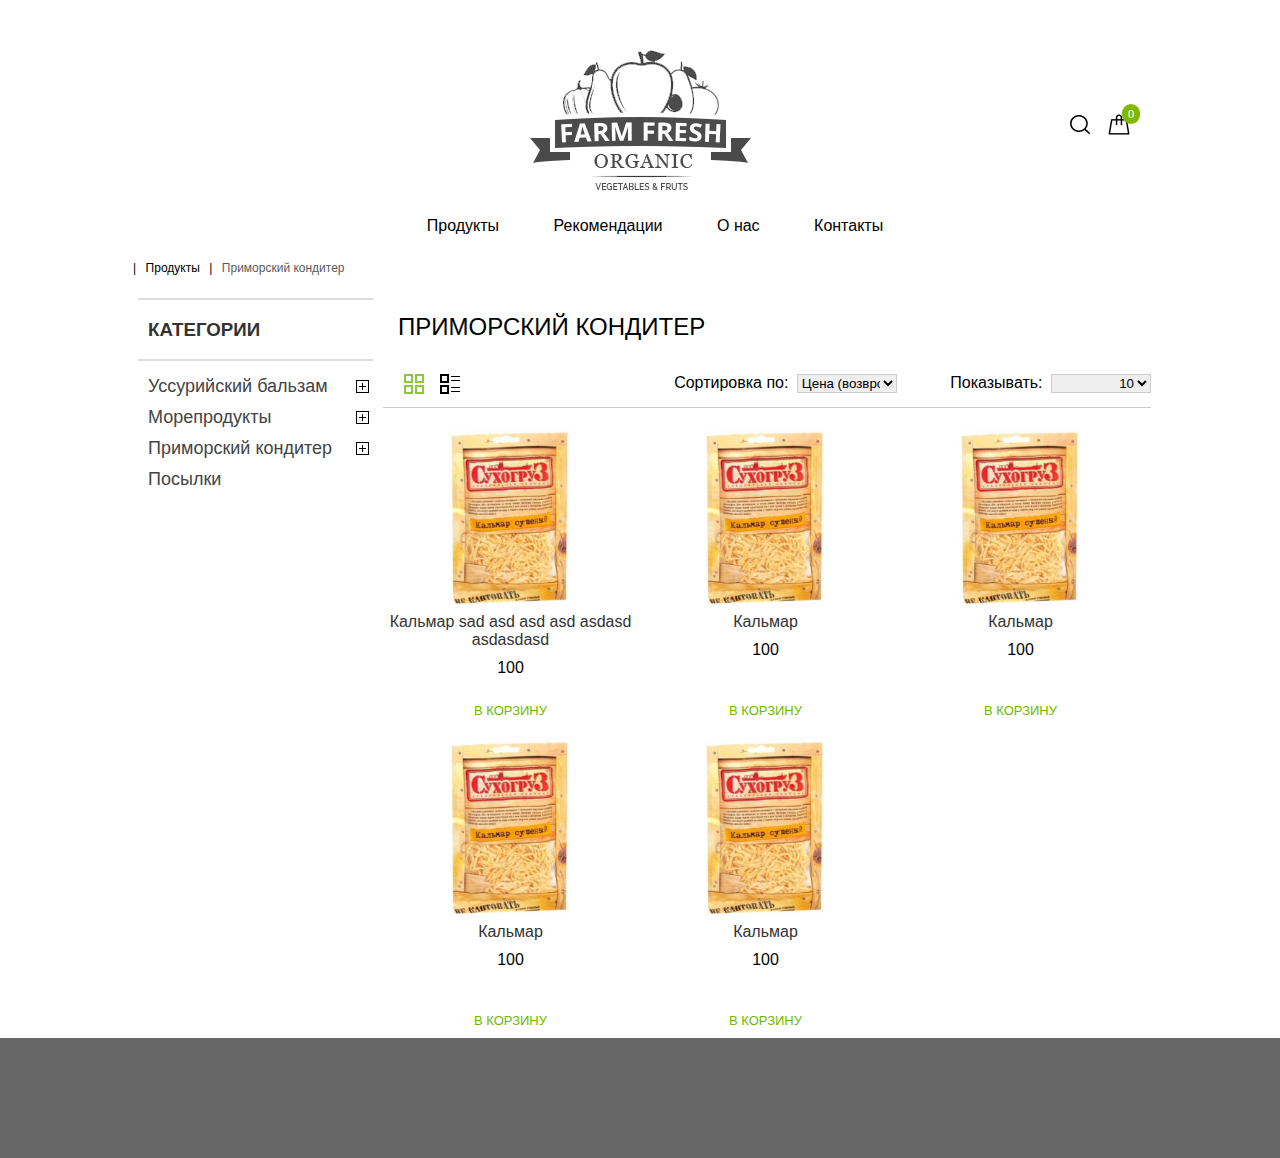
<file: products.html>
<!DOCTYPE html>
<html lang="en">
<head>
    <meta charset="UTF-8">
    <meta name="viewport" content="width=device-width, initial-scale=1.0">
    <meta http-equiv="X-UA-Compatible" content="ie=edge">
    <title>Document</title>
    <link rel="stylesheet" href="https://use.fontawesome.com/releases/v5.5.0/css/all.css" integrity="sha384-B4dIYHKNBt8Bc12p+WXckhzcICo0wtJAoU8YZTY5qE0Id1GSseTk6S+L3BlXeVIU" crossorigin="anonymous">
    <link rel="stylesheet" href="css/main.css" />
    <link rel="stylesheet" href="css/mobile.css" />
    <link rel="stylesheet" href="css/slider.css" />
    <link rel="stylesheet" href="css/hidden-fast-view.css">
    <script src="js/jquery.js"></script>
    <script src='js/ui.actions.js'></script>
    <script src='js/mobile.js'></script>
    <script src="js/slider.js"></script>
    <script src='js/catogorys.list.js'></script>
    <script src="js/change.view.style.js"></script>
    <script src="js/fast.product.view.js"></script>
    <script src="js/card.js"></script>
    <script src="js/main.js"></script>
</head>
<body>
    <div id='hidden-fast-view'>
        <div id='product-info-wrapper'>
            <div class="top">
                <a id='close-hidden-fast-view'><i class="fas fa-times"></i></a>
            </div>
        </div>
    </div>
    <div class="container">
        <div class="row header">
            <div class="logo">
                <a href="#">
                    <img src='imgs/logo.jpg'/>
                </a>
            </div>
            <div class="top-btns">
                <ul>
                    <li>
                        <a href='#' id='open-search-btn' class='search-btn'></a>
                    </li>
                    <li>
                        <a href="#" class='card-btn'><b>12</b></a>
                    </li>
                </ul>

                <div id='search-form'>
                    <form>
                        <input  type='text'/>
                        <button id='search-submit-btn' title='поиск'></button>
                    </form>
                </div>
            </div>
        </div>
        <div class="row" id='top-menu'>
            <!--NAVBAR-->
            <div class='toggle-btn menu-toggle-btn' data-toggle='0'>

            </div>
            <nav id='top-menu'>
                <ul>
                    <li>
                        <a href="#" data-toggle='0' class='dropdown-link'>
                            Продукты
                        </a>
                        <ul>
                            <li><a href='products.html'>Алкоголь</a></li>
                            <li><a href='products.html'>Конфеты</a></li>
                            <li><a href='products.html'>Шоколад</a></li>
                            <li><a href='products.html'>Морепродукты</a></li>
                        </ul>
                    </li>
                    <li>
                        <a href="#">Рекомендации</a>
                    </li>
                    <li>
                        <a href="#">О нас</a>
                    </li>
                    <li>
                        <a href="#">Контакты</a>
                    </li>
                </ul>
            </nav>

            <!--NAVBAR-->
        </div>
        
    </div>
    <div class="row" id="top-static-menu">
        <!--NAVBAR-->
        <div class='toggle-btn menu-toggle-btn' data-toggle='0'></div>

        <nav>
            <ul>
                <li>
                    <a data-toggle='0' class='dropdown-link'>
                        Продукты
                    </a>
                    <ul>
                        <li><a href='products.html'>Алкоголь</a></li>
                        <li><a href='products.html'>Конфеты</a></li>
                        <li><a href='products.html'>Шоколад</a></li>
                        <li><a href='products.html'>Морепродукты</a></li>
                    </ul>
                </li>
                <li>
                    <a href="#">Рекомендации</a>
                </li>
                <li>
                    <a href="#">О нас</a>
                </li>
                <li>
                    <a href="#">Контакты</a>
                </li>
            </ul>
        </nav>
        <!--NAVBAR-->
    </div>

    <div class="container bg-lg">
        <div class="row">
            <div class="breadcrumbs">
                <ul>
                    <li><a href='index.html' title='на главную'><i class='fa fa-home'></i></a></li>
                    <li>|</li>
                    <li><a href='#'>Продукты</a></li>
                    <li>|</li>
                    <li><a href='#' class='active'>Приморский кондитер</a></li>
                </ul>
            </div>
        </div>
        <div class="row">
            <!--DESKTOP CATEGORYS-->
            <div class="col-lg-3 hidden-sm col-categorys">
                <div class="box-header">
                    <h3>
                        Категории
                    </h3>
                </div>
                <div class="box-list">
                    <ul class='root-list'>
                        <li>
                            <a href="#" class='dropdown-content'>Уссурийский бальзам<i class='dropdown-list-btn'></i></a>
                            <ul>
                                <li>
                                    <a href="#">Крепкий алкоголь</a>
                                </li>
                                <li>
                                    <a href="#">Слабый алкоголь</a>
                                </li>
                            </ul>
                        </li>
                        <li >
                            <a href="#" class='dropdown-content'>Морепродукты<i class='dropdown-list-btn'></i></a>
                            <ul>
                                <li>
                                    <a href="#">Кальмар</a>
                                </li>
                                <li>
                                    <a href="#">Морская капуста</a>
                                </li>
                            </ul>
                        </li>
                        <li>
                            <a href="#" class='dropdown-content'>Приморский кондитер<i class='dropdown-list-btn'></i></a>
                            <ul>
                                <li><a href="#">Конфеты</a></li>
                                <li><a href="#">Шоколад</a></li>
                            </ul>
                        </li>
                        <li><a href="#">Посылки</a></li>
                    </ul>
                </div>
            </div>
            <!--DESKTOP CATEGORYS-->

            <div class='col-lg-9 col-sm-12 products-content'>
                <!--ORDERS AND VIEW BTNS-->
                <div class="page-title">
                    <h2>Приморский кондитер</h2>
                </div>
                <div class="filter-and-view-options">
                    <div class="view-btns hidden-sm">
                        <ul>
                            <li>
                                <div class="btn btn-grid btn-active"></div>
                            </li>
                            <li>
                                <div class="btn btn-list"></div>
                            </li>
                        </ul>
                    </div>
                    <div class="order-page-btns">
                        <span>Сортировка по: </span>
                        <select>
                            <option>Цена (возвростание)</option>
                            <option>Цена (убывание)</option>
                        </select>
                        <span class='invisible'>#####</span>
                        <span>Показывать: </span>
                        <select name="per-on-page" id="per-on-page">
                            <option value="10">10</option>
                            <option value="15">15</option>
                            <option value="30">30</option>
                        </select>
                    </div>
                </div>
                <!--ORDERS AND VIEW BTNS-->

            <div class="line"></div>

            <!--PRODUCST LIST-->
            <div class='product-item col-lg-3 col-sm-12'>
                <div class="product-content">
                    <div class='product-image' style="background-image: url('imgs/test-products/1.png')">
                        <div class="hidden-block">
                            <ul>
                                <li>
                                    <a data-product-id='1' class='quick-view-btn' title='быстрый просмотр'></a>
                                </li>
                                <li>
                                    <a class='add-to-basket-btn' title='добавить в корзину'></a>
                                </li>
                            </ul>
                        </div>
                    </div>
                    <div class="product-title">
                        <a href="#" title='Кальмар'>
                            <h4>Кальмар sad asd asd asd asdasd asdasdasd</h4>
                        </a>
                    </div>
                    <div class="product-shor-description">
                            Lorem Ipsum - это текст-"рыба", часто используемый в печати и вэб-дизайне. 
                            Lorem Ipsum является стандартной "рыбой" для текстов на латинице с начала 
                            XVI века. В то время некий безымянный печатник создал большую коллекцию 
                            размеров и форм шрифтов, используя Lore
                    </div>
                    <div class="product-price">
                        100<i class="fas fa-ruble-sign"></i>
                    </div>
                    <div class="btn-add-to-card">
                        <div class="btn">В корзину</div>
                    </div>
                    <div class="btn-more-information">
                        <a href="#">Подробнее</a>
                    </div>
                </div>
            </div>
            <div class='product-item col-lg-3 col-sm-12'>
                <div class="product-content">
                    <div class='product-image' style="background-image: url('imgs/test-products/1.png')">
                        <div class="hidden-block"><ul>
                                <li>
                                    <a data-product-id='1' class='quick-view-btn' title='быстрый просмотр'></a>
                                </li>
                                <li>
                                    <a class='add-to-basket-btn' onclick="card.addToCard(1)" title='добавить в корзину'></a>
                                </li>
                            </ul>
                        </div>
                    </div>
                    <div class="product-title">
                        <a href="#" title='Кальмар'>
                            <h4>Кальмар</h4>
                        </a>
                    </div>
                    <div class="product-price">
                        100<i class="fas fa-ruble-sign"></i>
                    </div>

                    <div class="btn-add-to-card">
                        <div class="btn" onclick="card.addToCard(1)">В корзину</div>
                    </div>
                </div>
            </div>
            <div class='product-item col-lg-3 col-sm-12'>
                <div class="product-content">
                    <div class='product-image' style="background-image: url('imgs/test-products/1.png')">
                        <div class="hidden-block"><ul>
                                <li>
                                    <a data-product-id='1' class='quick-view-btn' title='быстрый просмотр'></a>
                                </li>
                                <li>
                                    <a class='add-to-basket-btn' onclick="card.addToCard(1)" title='добавить в корзину'></a>
                                </li>
                            </ul>
                        </div>
                    </div>
                    <div class="product-title">
                        <a href="#" title='Кальмар'>
                            <h4>Кальмар</h4>
                        </a>
                    </div>
                    <div class="product-price">
                        100<i class="fas fa-ruble-sign"></i>
                    </div>

                    <div class="btn-add-to-card">
                        <div class="btn" onclick="card.addToCard(1)">В корзину</div>
                    </div>
                </div>
            </div>
            <div class='product-item col-lg-3 col-sm-12'>
                <div class="product-content">
                    <div class='product-image' style="background-image: url('imgs/test-products/1.png')">
                        <div class="hidden-block"><ul>
                                <li>
                                    <a data-product-id='1' class='quick-view-btn' title='быстрый просмотр'></a>
                                </li>
                                <li>
                                    <a class='add-to-basket-btn' onclick="card.addToCard(1)" title='добавить в корзину'></a>
                                </li>
                            </ul>
                        </div>
                    </div>
                    <div class="product-title">
                        <a href="#" title='Кальмар'>
                            <h4>Кальмар</h4>
                        </a>
                    </div>
                    <div class="product-price">
                        100<i class="fas fa-ruble-sign"></i>
                    </div>

                    <div class="btn-add-to-card">
                        <div class="btn" onclick="card.addToCard(1)">В корзину</div>
                    </div>
                </div>
            </div>
            <div class='product-item col-lg-3 col-sm-12'>
                <div class="product-content">
                    <div class='product-image' style="background-image: url('imgs/test-products/1.png')">
                        <div class="hidden-block"><ul>
                                <li>
                                    <a data-product-id='1' class='quick-view-btn' title='быстрый просмотр'></a>
                                </li>
                                <li>
                                    <a class='add-to-basket-btn' onclick="card.addToCard(1)" title='добавить в корзину'></a>
                                </li>
                            </ul>
                        </div>
                    </div>
                    <div class="product-title">
                        <a href="#" title='Кальмар'>
                            <h4>Кальмар</h4>
                        </a>
                    </div>
                    <div class="product-price">
                        100<i class="fas fa-ruble-sign"></i>
                    </div>

                    <div class="btn-add-to-card">
                        <div class="btn" onclick="card.addToCard(1)">В корзину</div>
                    </div>
                </div>
            </div>
            
                <!--PRODUCTS LIST-->

            </div>
            
    </div>

        <!--MOBILE CATEGORYS-->
    <div class="row hidden-lg">
        <div class="col-sm-12 mobile-categorys">
            <div class="box-header">
                <h3>
                    Категории
                    <i class='fa fa-angle-down'></i>
                </h3>
            </div>
            <div class="box-list">
                <ul class='root-list'>
                    <li>
                        <a href="#" class='dropdown-content'>Уссурийский бальзам<i class='dropdown-list-btn'></i></a>
                        <ul>
                            <li>
                                <a href="#">Крепкий алкоголь</a>
                            </li>
                            <li>
                                <a href="#">Слабый алкоголь</a>
                            </li>
                        </ul>
                    </li>
                    <li >
                        <a href="#" class='dropdown-content'>Морепродукты<i class='dropdown-list-btn'></i></a>
                        <ul>
                            <li>
                                <a href="#">Кальмар</a>
                            </li>
                            <li>
                                <a href="#">Морская капуста</a>
                            </li>
                        </ul>
                    </li>
                    <li>
                        <a href="#" class='dropdown-content'>Приморский кондитер<i class='dropdown-list-btn'></i></a>
                        <ul>
                            <li><a href="#">Конфеты</a></li>
                            <li><a href="#">Шоколад</a></li>
                        </ul>
                    </li>
                    <li><a href="#">Посылки</a></li>
                </ul>
            </div>
        </div>
    </div>
        <!--MOBILE CATEGORYS-->
</div>
<div class="container bg-footer" id='footer'>
        <div class="row">

        </div>
    </div>
</body>
</html>
</file>
<file: css/main.css>
/**CUSTOM**/
body,html {
    padding: 0;
    margin: 0;
    font-family: 'Franklin Gothic Medium', 'Arial Narrow', Arial, sans-serif
}

a {
    cursor: pointer !important;
}

.content {
    min-height: 1200px;
}

.header {
    min-height: 120px;
}

.top-btns ul{
    padding: 0px;
    margin: 0px;
}

.top-btns ul li {
    padding: 0px;
    margin: 0px;
    display: inline-block;
    margin-left: 10px;
}

.top-btns ul li a{
    display: block;
    width: 25px;
    height: 25px;
    padding: 0px;
    border: 0px;
    cursor: pointer;
    position: relative;
    float: right;
}

.top-btns{
    float: right;
    padding-right: 20px;
    position: relative;
    text-align: right;
    width: 100px;
}

.logo{
    position: relative;
}

.search-btn {
    background: url('../imgs/nav-icon.png') no-repeat ;
    background-position-y: -93px;
    transition: background-position linear 200ms;
}

.search-btn:hover {
    background-position-y: -142px;
}

.card-btn{
    background: url('../imgs/nav-icon.png') no-repeat;
    background-position-y: -281px;
    transition: background-position linear 200ms;
    top: 0px;
    z-index: 8;
}

.card-btn:hover{
    background-position-y: -345px;
}

.card-btn b {
    color: #fff;
    display: block;
    padding: 4px 6px 4px 6px;
    border-radius: 20px;
    font-weight: normal;
    font-size: 11px;
    background: #7fba00;
    position: absolute;
    top: -10px;
    left: 15px;
}

#search-form {
    background: #999;
    padding: 10px;
    border-radius: 10px;
    height: 35px;
    display: none;
    padding-bottom: 0px;
}

.top-slider {
    min-height: 200px;
    background: #EEE;
}


.footer{
    height: 200px;
    background: #EEE;
    color: #333;
}

#search-form input[type='text']{
    color: #fff;
    background: #999;
    outline: none;
    border: 0px;
    float: left;
    font-size: 18px;
    margin: 0px;
}

#search-form button {
    background: #999;
    border: none;
    border-left: 1px solid #fff;
    height: 28px;
    outline: none;
    margin: 0px;
    background: url('../imgs/nav-icon.png') no-repeat;
    background-position-y: -396px;
    background-position-x: center;
    cursor: pointer;
}

#search-form button:hover {
    background-position-y: -142px;
}
#top-menu {
    background: rgba(255, 255, 255, 0.5);
}

#top-menu a{
    text-decoration: none;
}

#top-static-menu {
    background: rgba(255, 255, 255, 0.8);
    display: none;
    top: 0px;
    position: fixed;
    z-index: 1000;
    width: 100%;
    max-height: 100%;
}

#top-static-menu a {
    text-decoration: none;
}

.bg-lg {
    min-height: 300px;
}

.bg-sea {
    min-height: 400px;
    background: #d1eaf0;
}

.bg-forest {
    background: #cdf2a1;
    min-height: 400px;
}

.bg-posts {
    background: #EEE;
    min-height: 400px;
}

.bg-footer {
    background: #666;
    min-height: 120px;
}

@media (min-width: 800px){
    .toggle-btn {
        display: none;
    }

    #search-form{
        position: relative;
        z-index: 10;
        overflow: hidden;
        float: right;
        top: 0px;
        width: 300px;
    }

    #search-form input[type='text']{
        width: 87%;
    }

    #search-form button {
        width: 12%;
    }

    nav ul li ul {
        width: 170px;
        height: 0px;
        overflow: hidden;
        position: absolute;
        border-radius: 5px;
        background: rgba(30, 30, 30, 0.5);
        text-align: left;
        z-index: 1000;
    }

    nav ul li ul a{
        color: #fff;
        transition: color linear 100ms;
    }
    nav ul li ul a:hover{
        background: none;
        color: #bbb;
    }
    
    nav li:hover ul{
        height: auto;
        padding: 20px 0px; 
        margin: 0px;
    }
    
    .header{
        padding-top: 50px;
    }
    
    .logo{
        width: 100%;
        text-align: center;
        position: relative;
        margin: 0px auto;
    }
    
    .top-btns{
        margin-top: -80px;
    }

    nav{
        display: block;
        width: 100%;
        text-align: center;
    }
    
    nav ul li {
        display: inline-block;
        margin-right: 10px;
    }
    
    nav ul li a {
        color: #000;
        display: block;
        border-radius: 20px;
        padding: 7px;
        padding-left: 20px;
        padding-right: 20px;
        transition: background linear 200ms;
        transition: color linear 200ms;
    }

    nav ul li a:hover {
        text-decoration: none;
        background: #6cba00;
        color: #fff;
    }

    .toggle-btn {
        display: none;
    }
}

@media (max-width: 800px){
    .toggle-btn {
        display: block;
    }
    #search-form{
        width: 90%;
        float: right;
        top: 0px;
        margin: 0px;
    }
    #search-form input[type='text']{
        width: 87%;
    }
    #search-form button {
        width: 10%;
    }
    .toggle-btn {
        display: block;
        width: 40px;
        height: 40px;
        cursor: pointer;
        background: url('../imgs/toggle-menu.png') no-repeat;
        background-size: 100% 100%;
    }
    .header{
        padding-top: 10px;
    }
    .top-btns {
        position: relative;
        width: 100%;
        margin-top: -180px;
    }
    .top-btns ul{
        float: right;
    }
    .logo {
        position: relative;
        width: 100%;
        text-align: center;
        padding-top: 40px;
    }
    
    nav {
        display: none;
        width: 100%;
    }
    
    nav ul {
        padding: 0px;
        margin: 0px;
        background: #999;
    }
    
    nav ul a {
        color: #fff;
        transition: color linear 200ms;
    }
    nav ul a:hover {
        color: #EEE;
        text-decoration: none;
    }
    nav ul li {
        padding: 10px;
    }
    nav ul li ul {
        margin-top: 10px;
        padding: 10px;
        display: none;
        background: #bbb;
    }
    nav ul li ul li {
        padding: 10px;
        margin: 0px;
        display: block;
        width: 100%;
    }
    nav ul li {
        display: block;
        widows: 100%;
    }
}
/**CUSTOM**/

/**PRODUCTS**/
.breadcrumbs{
    margin-bottom: 10px;
    float: left;
}
.breadcrumbs ul {
    padding: 0 0;
    margin: 0 0;
    float: left;
}

.breadcrumbs ul li {
    list-style: none;
    display: inline;
    margin-right: 5px;
    font-size: 12px;
}

.breadcrumbs ul li a{
    color: #000;
    text-decoration: none;
    transition: color linear 200ms;
}

.breadcrumbs ul li a:hover {
    color: #6cba00;
    text-decoration: underline;
}

.breadcrumbs ul li .active {
    color: rgb(90, 90, 90);
}

.breadcrumbs ul li .active:hover {
    color: rgb(90, 90, 90);
    text-decoration: none;  
}


.col-categorys{
    min-height: 300px;
}

.col-categorys .box-header {
    text-transform: uppercase;
    border-top: 2px solid #ddd;
    border-bottom: 2px solid #ddd;
}

.col-categorys .box-header {
    padding:0px 10px;
    margin: 10px 10px;
    color: #333;
}

.box-list ul {
    display: block;
    float: left;
    margin: 0;
    padding: 0px 10px;
}

.box-list ul li {
    list-style: none;
    display: block;
    float: left;
    width: 100%;
}

.box-list ul li a {
    display: block;
    text-decoration: none;
    color: #444;
    transition: color linear 200ms;
    font-size: 18px;
    width: 100%;
    padding: 5px 10px;
}

.box-list ul li a:hover {
    color: #6cba00;
}

.box-list ul ul {
    display: none;
}

.box-list ul li a .dropdown-list-btn {
    position: relative;
    display: block;
    background: url('../imgs/sprite.png') right top no-repeat;
    width: 25px;
    height: 25px;
    float: right;
    margin-right: 10px;
    margin-top: -2px;
    background-position-x: -40px;
    background-position-y: -65px;
    transition: background-position-y linear 200ms;
}

.box-list ul li a .open {
    background-position-y: -95px;
}

.mobile-categorys .box-header{
    width: 100%;
}

.mobile-categorys .box-header h3 {
    text-transform: uppercase;
    color: #444;
    padding: 15px 20px;
    border-bottom: 2px solid #ccc;
    border-top: 2px solid #ccc;
    cursor: pointer;
}

.mobile-categorys .box-header h3 i {
    float: right;
    margin-top: 4px;
}

.mobile-categorys .box-list {
    display: none;
}

.page-title {
    float: left;
    width: 100%;
}

.page-title h2 {
    padding: 0;
    margin: 0;
    padding-top: 25px;
    font-weight: normal;
    padding-left: 15px;
    text-transform: uppercase;
}

.products-content {
    min-height: 300px;
    /* background: #ccc; */
}

.filter-and-view-options {
    width: 100%;
    float: left;
    /* border: 1px solid #ccc; */
}

.view-btns {
    float: left;
    padding-left: 15px;
    padding-top: 30px;
}

.view-btns ul {
    margin: 0;
    padding: 0;
}

.view-btns ul li {
    list-style: none;
    float: left;
    margin-right: 15px;
}

.view-btns ul li .btn {
    width: 26px;
    height: 26px;
    background: #ccc;
    float: left;
    cursor: pointer;
}

.view-btns ul li .btn-grid {
    background: url('../imgs/sprite.png') no-repeat;
    background-position-y: -30px;
    transition: background-position linear 200ms;
}

.view-btns ul li .btn-active {
    background-position-y: 0px !important;
}

.view-btns ul li .btn-grid:hover {
    background-position-y: 0px;
}

.view-btns ul li .btn-list {
    background: url('../imgs/sprite.png') no-repeat;
    background-position-y: -30px;
    background-position-x: -42px;
    transition: background-position linear 200ms;
}


.view-btns ul li .btn-list:hover {
    background-position-y: 0px;
}


.order-page-btns {
    float: right;
}

.order-page-btns {
    padding-top: 33px;
}

.order-page-btns select { 
    width: 100px;
    border: 1px solid #ccc;
    margin-left: 4px;
    outline: #6cba00;
}


.order-page-btns option {
    text-align: right;
}

.invisible {
    opacity: 0;
}

.product-item .product-content{
    width: 96%;
    margin: 2%;
    min-height: 300px;
    /* background: #ccc; */
}
.line {
    margin: 10px 0px;
    width: 100%;
    float: left;
    border-bottom: 1px solid #ccc;
}
.product-item {
    float: left;
    position: relative;
}

.product-item .product-image {
    width: 96%;
    float: left;
    margin: 2%;
    background: #fff;
    min-height: 180px;
    background-position: center;
    background-repeat: no-repeat;
    background-size: auto 100%;
    position: relative;
}

.hidden-block {
    position: relative;
    min-width: 100%;
    min-height: 180px;
    display: none;
    cursor: pointer;
}

.hidden-block:hover {
    display: block;
}

.product-image:hover .hidden-block {
    display: block;
}
.product-item a {
    text-decoration: none;
    color: #333;
}
.product-item h4 {
    padding: 10px 0px;
    margin: 0;
    width: 100%;
    text-align: center;
    font-weight: normal;
}

.product-item .product-price{
    float: left;
    width: 100%;
    text-align: center;
}

.product-item .btn-add-to-card {
    color: #fff;
    width: 100%;
    float: left;
    position: absolute;
    bottom: 0;
    left: 0;
}

.product-item .btn-add-to-card .btn {
    width: 100px;
    text-align: center;
    color: #6cba00;
    margin: 0px auto;
    font-size: 13px;
    margin-top: 15px;
    padding: 10px 5px;
    border-radius: 20px;
    cursor: pointer;
    transition: background linear 200ms;
    transition: color linear 200ms;
    text-transform: uppercase;
}

.product-item .btn-add-to-card .btn:hover {
    /* background: #cdf2a1; */
    background:  #6cba00;
    color:#fff;
}

.product-item .product-shor-description {
    display: none;
}

.product-item .btn-more-information {
    display: none;
}

@media(min-width: 800px){
    .list-style {
        float: left;
        width: 100% !important;
        height: 300px;
    }
    
    .list-style h4 {
        text-align: left;
    }
    
    .list-style .btn-add-to-card {
        width: 120px;
        float: right;
        position: static;
        bottom: auto;
    }

    .list-style .product-shor-description {
        display: block;
    }
    
    .list-style .product-price {
        width: 400px;
        float: right;
        text-align: right;
        margin-top: 20px;
        margin-right: 25px;
    }
    .list-style .product-image {
        width: 200px;
        float: left;
    }
    .list-style .hidden-block ul{
        margin-left: 60px;
    }
    .list-style .btn-more-information{
        display: block;
        width: 120px;
        float: right;
    }
    .list-style .btn-more-information a {
        display: block;
        float: left;
        margin-top: 15px;
        margin-right: 45px;
        width: 100px;
        height: 15px;
        padding: 10px;
        text-align: center;
        text-transform: uppercase;
        color: #1a5688;
        font-size: 13px;
        transition: background linear 200ms;
        transition: color linear 200ms;
        border-radius: 20px;
    }

    .list-style .btn-more-information a:hover{
        background: #1a5688;
        color: #fff;
    }
}


@media(max-width: 800px){
    .invisible{
        display: none;
    }
    .filter-and-view-options {
        width: 100%;
        float: right;
        padding: 0px;
        margin: 15px 0px;
        border-top: 1px solid #ccc;
    }
    .order-page-btns select { 
        width: 60px;
        border: 1px solid #ccc;
        margin-right: 4px;
    }
    .hidden-block{
        display: none !important;
    }
}

.hidden-block ul {
    display: block;
    position: absolute;
    width: 84px;
    height: 30px;
    margin: 0px;
    padding: 0px;
    margin: 74px 78px;
}

.hidden-block ul li {
    display: block;
    float: left;
    list-style: none;
    width: 40px;
    height: 30px;
}
.hidden-block ul li:first-child a {
    border-top-left-radius: 15px;
    border-bottom-left-radius: 15px;
}

.hidden-block ul li:last-child a {
    border-top-right-radius: 15px;
    border-bottom-right-radius: 15px;
}

.hidden-block ul li a {
    display: block;
    background: #fff;
    float: left;
    width: 40px;
    height: 30px;
}

.hidden-block .quick-view-btn {
    background:#fff url('../imgs/icons.png') no-repeat;
    background-position-y: -82px;
    background-position-x: 10px;
    transition: background linear 200ms;
}

.hidden-block .quick-view-btn:hover {
    background-color: #7fba00;
    background-position-y: -52px;
}

.hidden-block .add-to-basket-btn {
    background:#fff url('../imgs/icons.png') no-repeat;
    background-position-y: -22px;
    background-position-x: 10px;
    transition: background linear 200ms;
}

.hidden-block .add-to-basket-btn:hover {
    background-color: #7fba00;
    background-position-y: 8px;
}

/**PRODUCTS**/
</file>
<file: css/mobile.css>
.test-height-50 {
    min-height: 50px;
}
@media(max-width: 800px){
    .hidden-sm {
        display: none;
    }
    .show-sm {
        display: block;
    }
    .row {
        float: left;
        width: 100%;
    }
    .col-sm-1{
        float: left;
        width: 8.3%;
    }
    .col-sm-2{
        float: left;
        width: 16.6%;
    }
    .col-sm-3{
        float: left;
        width: 25%;
    }
    .col-sm-4{
        float: left;
        width: 33.3%;
    }
    .col-sm-5{

        float: left;
        width: 41.6%;
    }
    .col-sm-6{
        float: left;
        width: 50%;
    }
    .col-sm-7{
        float: left;
        width: 58.3%;
    }
    .col-sm-8{
        float: left;
        width: 66.6%;
    }
    .col-sm-9{
        float: left;
        width: 74.9%;
    }
    .col-sm-10{
        float: left;
        width: 83.2%;
    }
    .col-sm-11{
        float: left;
        width: 91.7%;
    }
    .col-sm-12{
        float: left;
        width: 100%;
    }
}

@media(min-width: 800px){
    .hidden-lg {
        display: none;
    }
    .show-lg {
        display: block;
    }
    .container {
        min-width: 100%;
        float: left;
    }

    .container .row{
        min-width: 1024px;
        margin: 0 auto;
        max-width: 1024px;
        min-height: 30px;
    }

    .col-lg-1 {
        float: left;
        width: 85px;
    }

    .col-lg-2{
        float: left;
        width: 170px;
    }

    .col-lg-3 {
        float: left;
        width: 255px;
    }

    .col-lg-4 {
        float: left;
        width: 340px;
    }

    .col-lg-5{
        float:left;
        width: 425px;
    }

    .col-lg-6{
        float: left;
        width: 512px;
    }

    .col-lg-7 {
        float: left;
        width: 597px;
    }

    .col-lg-8 {
        float: left;
        width: 683px;
    }

    .col-lg-9 {
        float: left;
        width: 768px;
    }

    .col-lg-10 {
        float: left;
        width: 853px;
    }

    .col-lg-11 {
        float: left;
        width: 939px;
    }

    .col-lg-12 {
        float: left;
        width: 1024px;
    }
}
</file>
<file: css/slider.css>
.slider {
    height: 300px;
    width:100%;
    border: 1px solid #ccc;
    overflow-x: hidden;
    overflow-y: hidden;
}

.slider .slider-content {
    float: left;
}

.slider .slide {
    position: relative;
    height: 300px;
    float: left;
}

.bg-1 {
    background: red;
}

.bg-2 {
    background: green;
}

.bg-3 {
    background: blue;
}

.slider .arrow {
    width: 50px;
    position: absolute;
    height: 300px;
    z-index: 10;
    background: rgba(140, 140, 140, 0.7);
    opacity: 0;
    transition: opacity linear 200ms;
    cursor: pointer;
}
.slider .arrow:hover {
    opacity: 1;
}
.slider .arrow-left {
    float: left;
    background: rgba(140, 140, 140, 0.3) url('../imgs/arrow-left.png') no-repeat center;
    background-size: 30px 30px;
}
.slider .arrow-right {
    background: rgba(140, 140, 140, 0.3) url('../imgs/arrow-right.png') no-repeat center;
    background-size: 30px 30px;
}

.slider .points {
    width: 60px;
    height: 20px;
    padding: 5px;
    margin: 0px auto;
    display: block;
}

.slider .points .point {
    display: inline-block;
    margin-right: 5px;
}

.slider .points .point a{
    display: block;
    float: left;
    width: 15px;
    height: 15px;
    background: #000;
    border-radius: 10px;
    cursor: pointer;
    opacity: 1;
    transition: opacity linear 200ms;
}
.slider .points .active-point a {
    opacity: 0.6 !important;
}
.slider .points .point a:hover {
    opacity: 0.6;
}

.slider-paginator {
    position: absolute;
    height: 30px;
    margin-top: 270px;
}

@media (min-width: 800px){
    .slider .arrow-right{
        margin-left: 974px;
    }
    .slider-paginator {
        width: 1024px;
    }
}

@media (max-width: 800px){
    .slider .arrow-right{
        float: right;
        right: 0px;
    }
    .slider-paginator{
        width: 100%;
    }
}
</file>
<file: css/hidden-fast-view.css>
@media(max-width: 800px){
    #hidden-fast-view {
        display: none !important;
    }
}

#hidden-fast-view {
    display: none;
    position: fixed;
    width: 100%;
    min-height: 100%;
    background: rgba(90, 90, 90, 0.4);
    top: 0px;
    left: 0px;
    z-index: 1000;
    padding-top: 25%;
}

#product-info-wrapper {
    background: #fff;
    width: 1024px;
    height: 600px;
    margin: 0 auto;
    margin-top: -300px;
}

#product-info-wrapper .top {
    text-align: right;
    padding-right: 5px;
    padding-top: 5px;
}
</file>
